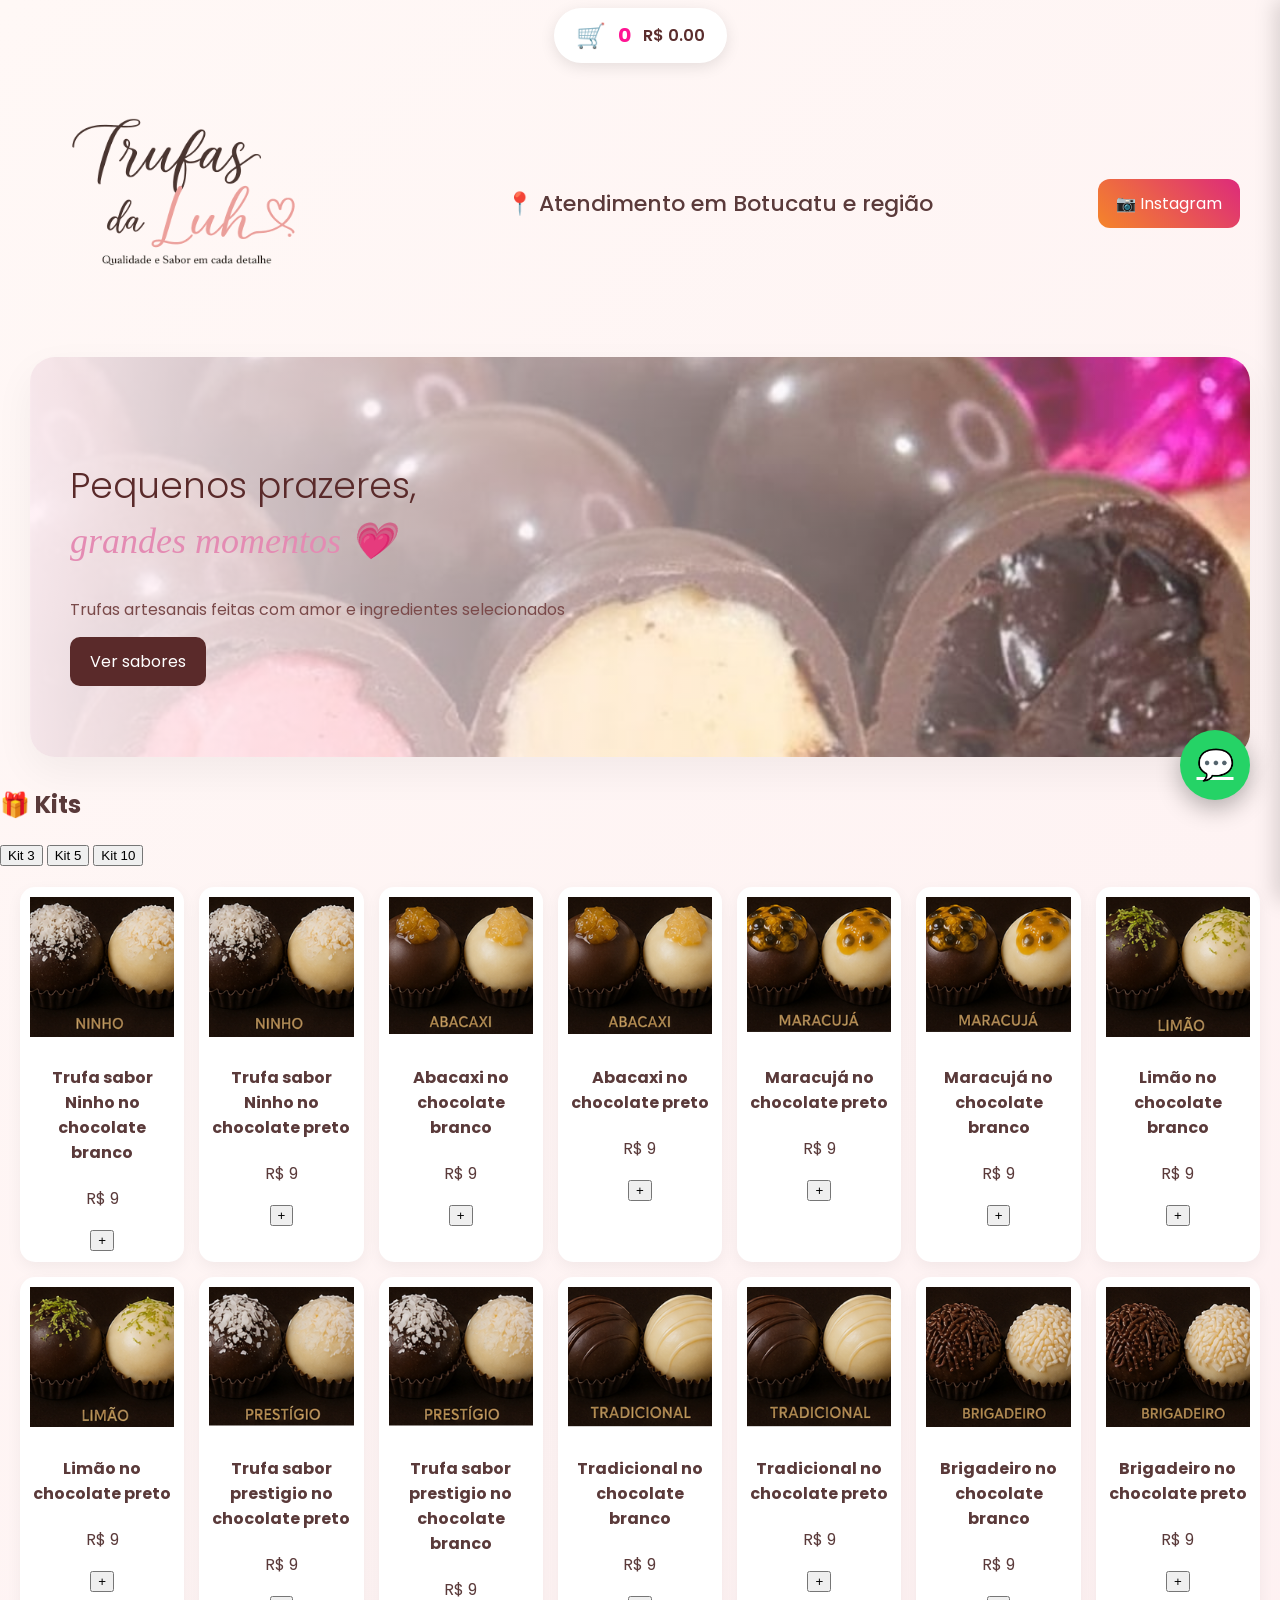
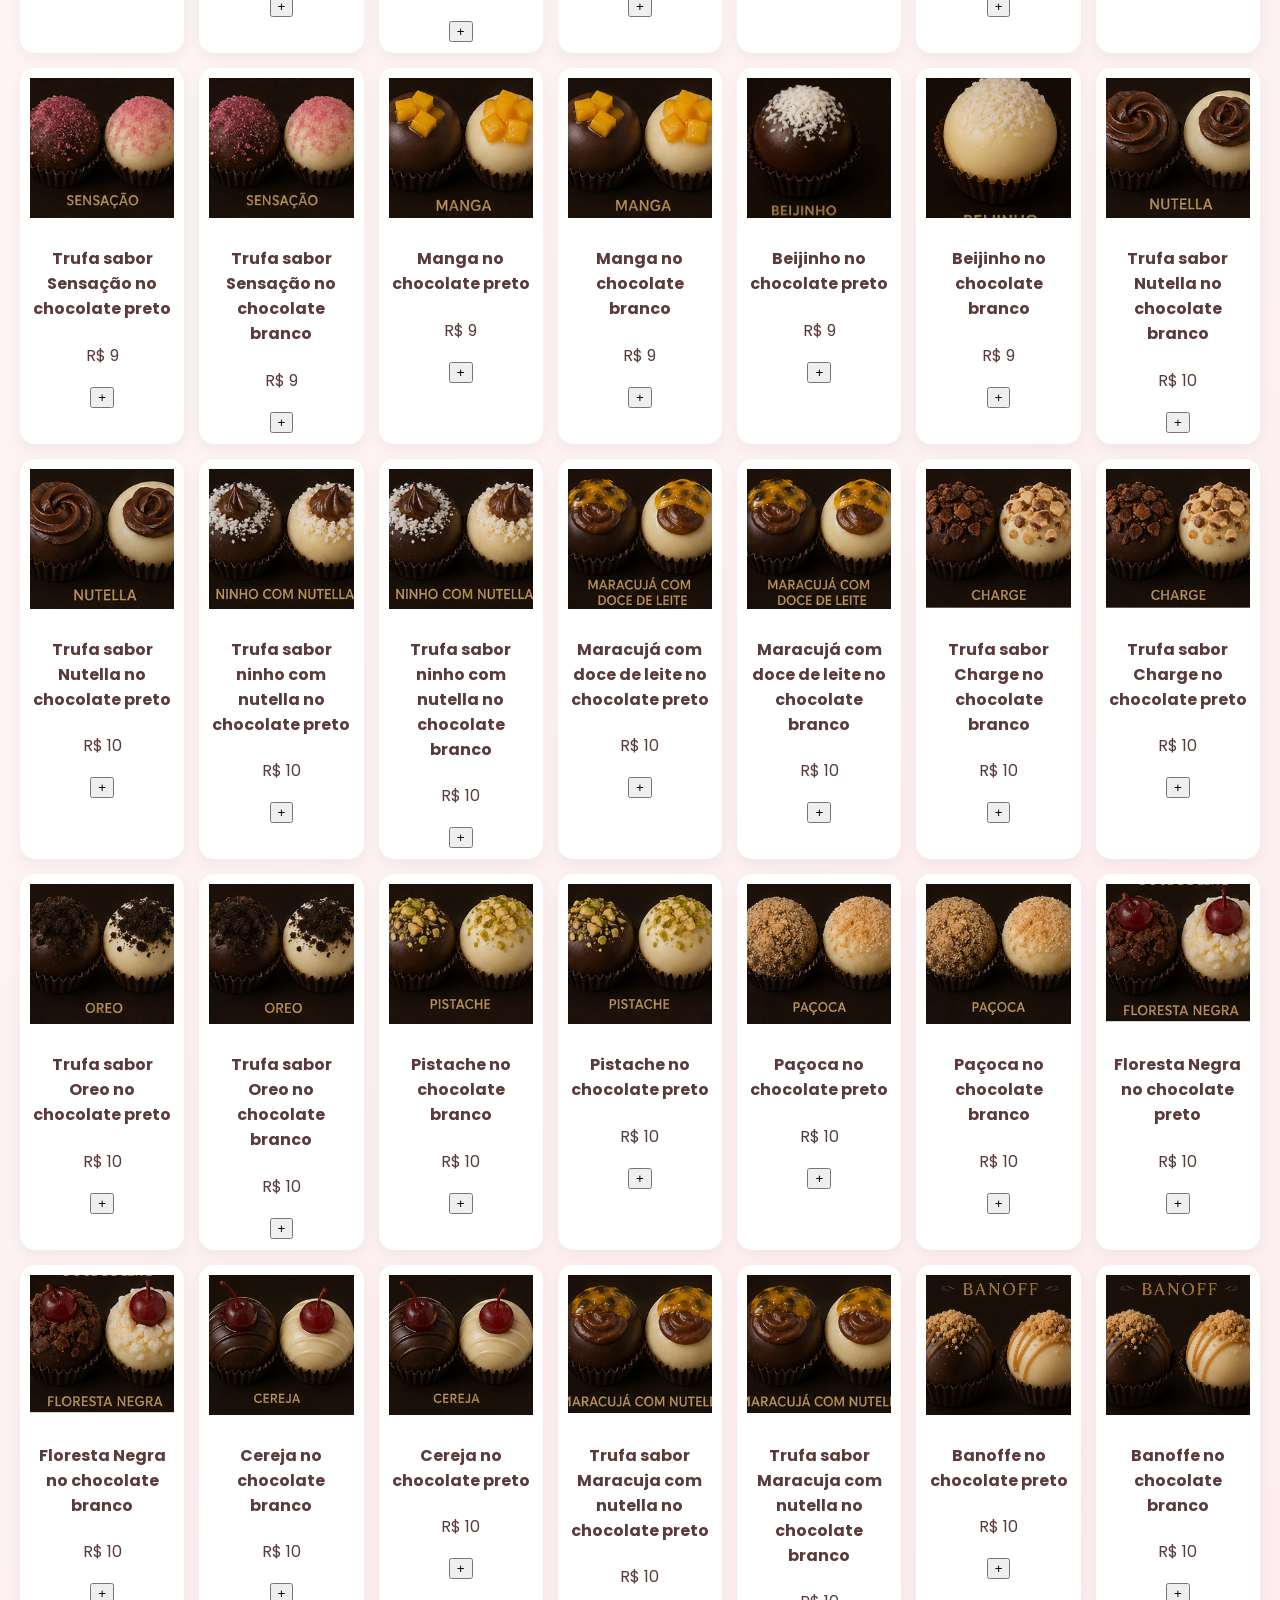
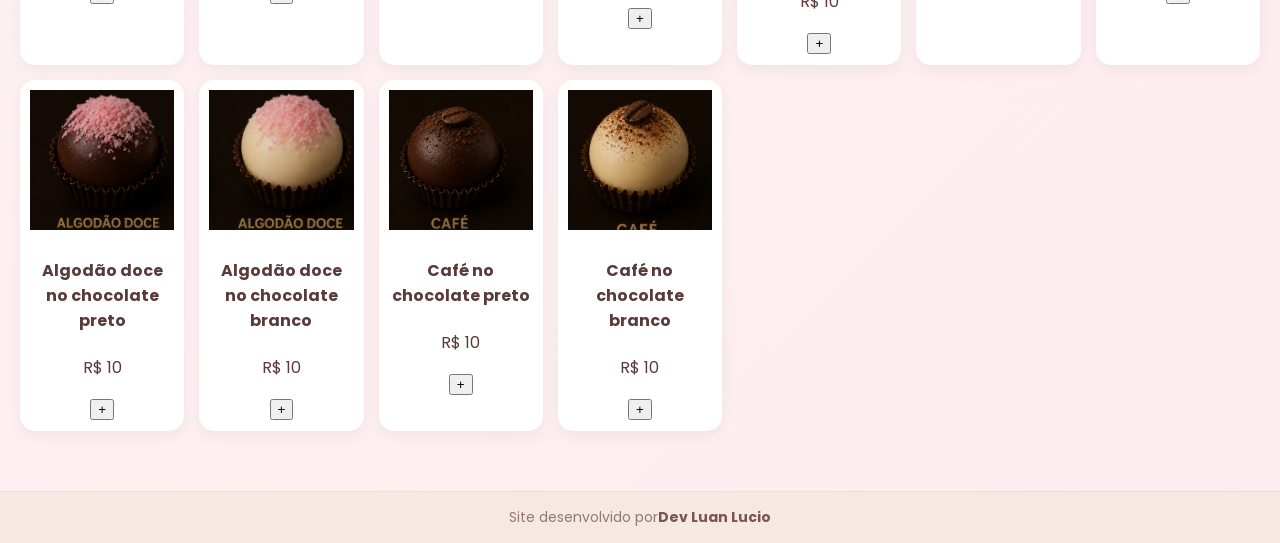
<file: loja.html>
<!DOCTYPE html>
<html lang="pt-BR">
<head>
  <link rel="canonical" href="https://github.io">
  <meta charset="UTF-8">
  <meta name="viewport" content="width=device-width, initial-scale=1.0">

  <title>Trufas da LUH | Trufas Gourmet em Botucatu</title>

  <meta name="description" content="Trufas artesanais e gourmet em Botucatu. Diversos sabores, kits personalizados e delivery. Peça suas trufas da LUH.">

  <meta name="robots" content="index, follow">

  <link rel="canonical" href="https://llucio147.github.io/trufas_da_Luh/">

  <link rel="stylesheet" href="style.css">

  <link href="https://fonts.googleapis.com/css2?family=Poppins:wght@300;400;600&family=Playfair+Display&display=swap" rel="stylesheet">

  <!-- Google tag (gtag.js) -->
  <script async src="https://www.googletagmanager.com/gtag/js?id=G-G1XP1S1P5M"></script>

  <script>
    window.dataLayer = window.dataLayer || [];

    function gtag(){
      dataLayer.push(arguments);
    }

    gtag('js', new Date());

    gtag('config', 'G-G1XP1S1P5M');
  </script>

</head>

<body>

  <div class="topBar">

    <div class="topCarrinho" onclick="toggleCarrinho()">

      <span class="iconeCarrinho">🛒</span>

      <span id="contador">0</span>

      <span id="valorTopo">R$ 0,00</span>

    </div>

  </div>


  <header class="topo">

    <a href="./">
      <img src="logo.png" class="logo" alt="Trufas da LUH - Trufas Gourmet em Botucatu">
    </a>

    <div class="topo__center">
      <p>📍 Atendimento em Botucatu e região</p>
    </div>

    <a
      class="btnInstagram"
      href="https://www.instagram.com/trufas_daluh32"
      target="_blank"
      rel="noopener noreferrer">
      📷 Instagram
    </a>

  </header>


  <section class="hero">

    <div class="heroContent">

      <h1>
        Pequenos prazeres,<br>
        <span>grandes momentos 💗</span>
      </h1>

      <p>
        Trufas artesanais feitas com amor e ingredientes selecionados
      </p>

      <a href="#produtos" class="btnHero">
        Ver sabores
      </a>

    </div>

  </section>


  <section class="kits">

    <h2>🎁 Kits</h2>

    <button onclick="abrirKit(3)">
      Kit 3
    </button>

    <button onclick="abrirKit(5)">
      Kit 5
    </button>

    <button onclick="abrirKit(10)">
      Kit 10
    </button>

  </section>


  <div id="produtos" class="grid"></div>


  <div id="carrinho">

    <div class="carrinhoHeader">

      <h3>Seu Pedido</h3>

      <button onclick="toggleCarrinho()">
        ✖
      </button>

    </div>

    <div id="listaCarrinho"></div>

    <div id="total"></div>

    <button onclick="finalizar()">
      Finalizar Pedido
    </button>

    <button onclick="limparCarrinho()">
      Limpar
    </button>

  </div>


  <a
    class="whatsapp"
    href="https://wa.me/5514991271563?text=vim%20pelo%20site"
    target="_blank"
    rel="noopener noreferrer"
    aria-label="Falar com a Trufas da LUH pelo WhatsApp">
    💬
  </a>


  <!-- MODAL KIT -->

  <div id="modalKit" class="modalKit">

    <div class="modalContent">

      <h3 id="kitTitulo"></h3>

      <div id="kitSabores" class="gridKit"></div>

      <p id="kitContador"></p>

      <div id="kitResumo"></div>

      <button onclick="confirmarKit()">
        Adicionar Kit
      </button>

      <button onclick="fecharKit()">
        Cancelar
      </button>

    </div>

  </div>


  <script src="script.js"></script>


  <!-- SEO IMAGENS -->

  <div style="display:none;">

    <img src="Produtos/Ninho_branco.jpg" alt="Trufa gourmet de Ninho no chocolate branco em Botucatu">

    <img src="Produtos/Ninho_preto.jpg" alt="Trufa gourmet de Ninho no chocolate preto em Botucatu">


    <img src="Produtos/Abacaxi_branco.jpg" alt="Trufa gourmet de Abacaxi no chocolate branco em Botucatu">

    <img src="Produtos/Abacaxi_preto.jpg" alt="Trufa gourmet de Abacaxi no chocolate preto em Botucatu">


    <img src="Produtos/Maracuja_preto.jpg" alt="Trufa gourmet de Maracujá no chocolate preto em Botucatu">

    <img src="Produtos/Maracuja_branco.jpg" alt="Trufa gourmet de Maracujá no chocolate branco em Botucatu">


    <img src="Produtos/Limao_branco.jpg" alt="Trufa gourmet de Limão no chocolate branco em Botucatu">

    <img src="Produtos/Limao_preto.jpg" alt="Trufa gourmet de Limão no chocolate preto em Botucatu">


    <img src="Produtos/Prestigio_preto.jpg" alt="Trufa gourmet Prestígio no chocolate preto em Botucatu">

    <img src="Produtos/Prestigio_branco.jpg" alt="Trufa gourmet Prestígio no chocolate branco em Botucatu">


    <img src="Produtos/Tradicional_branco.jpg" alt="Trufa tradicional no chocolate branco em Botucatu">

    <img src="Produtos/Tradicional_preto.jpg" alt="Trufa tradicional no chocolate preto em Botucatu">


    <img src="Produtos/Brigadeiro_branco.jpg" alt="Trufa gourmet de Brigadeiro no chocolate branco em Botucatu">

    <img src="Produtos/Brigadeiro_preto.jpg" alt="Trufa gourmet de Brigadeiro no chocolate preto em Botucatu">


    <img src="Produtos/Sensacao_preto.jpg" alt="Trufa Sensação no chocolate preto em Botucatu">

    <img src="Produtos/Sensacao_branco.jpg" alt="Trufa Sensação no chocolate branco em Botucatu">


    <img src="Produtos/Manga_preto.jpg" alt="Trufa gourmet de Manga no chocolate preto em Botucatu">

    <img src="Produtos/Manga_branco.jpg" alt="Trufa gourmet de Manga no chocolate branco em Botucatu">


    <img src="Produtos/Nutella_branco.jpg" alt="Trufa gourmet de Nutella no chocolate branco em Botucatu">

    <img src="Produtos/Nutella_preto.jpg" alt="Trufa gourmet de Nutella no chocolate preto em Botucatu">


    <img src="Produtos/Ninu_preto.jpg" alt="Trufa de Ninho com Nutella no chocolate preto em Botucatu">

    <img src="Produtos/Ninu_branco.jpg" alt="Trufa de Ninho com Nutella no chocolate branco em Botucatu">


    <img src="Produtos/Mdl_preto.jpg" alt="Trufa de Maracujá com doce de leite no chocolate preto em Botucatu">

    <img src="Produtos/Mdl_branco.jpg" alt="Trufa de Maracujá com doce de leite no chocolate branco em Botucatu">


    <img src="Produtos/Charge_branco.jpg" alt="Trufa gourmet Charge no chocolate branco em Botucatu">

    <img src="Produtos/Charge_preto.jpg" alt="Trufa gourmet Charge no chocolate preto em Botucatu">


    <img src="Produtos/Oreo_preto.jpg" alt="Trufa gourmet Oreo no chocolate preto em Botucatu">

    <img src="Produtos/Oreo_branco.jpg" alt="Trufa gourmet Oreo no chocolate branco em Botucatu">


    <img src="Produtos/Pistache_branco.jpg" alt="Trufa gourmet de Pistache no chocolate branco em Botucatu">

    <img src="Produtos/Pistache_preto.jpg" alt="Trufa gourmet de Pistache no chocolate preto em Botucatu">


    <img src="Produtos/Pacoca_preto.jpg" alt="Trufa gourmet de Paçoca no chocolate preto em Botucatu">

    <img src="Produtos/Pacoca_branco.jpg" alt="Trufa gourmet de Paçoca no chocolate branco em Botucatu">


    <img src="Produtos/Florestanegra_preto.jpg" alt="Trufa Floresta Negra no chocolate preto em Botucatu">

    <img src="Produtos/Florestanegra_branco.jpg" alt="Trufa Floresta Negra no chocolate branco em Botucatu">


    <img src="Produtos/Cereja_branco.jpg" alt="Trufa gourmet de Cereja no chocolate branco em Botucatu">

    <img src="Produtos/Cereja_preto.jpg" alt="Trufa gourmet de Cereja no chocolate preto em Botucatu">


    <img src="Produtos/Manu_preto.jpg" alt="Trufa de Maracujá com Nutella no chocolate preto em Botucatu">

    <img src="Produtos/Manu_branco.jpg" alt="Trufa de Maracujá com Nutella no chocolate branco em Botucatu">

  </div>


  <footer class="assinatura">

    Site desenvolvido por <strong>Dev Luan Lucio</strong>

  </footer>


</body>
</html>
</file>
<file: style.css>
:root{
  --rosa-principal:#e6a4b4;
  --rosa-medio:#f2c6d2;
  --rosa-claro:#fdecef;
  --bege:#fff8f6;
  --branco:#ffffff;
  --dourado:#c9a227;
  --texto:#5a3a3a;
}
*{
  box-sizing:border-box;
}
/* BASE */
body{
  margin:0;
  font-family:'Poppins', sans-serif;
  background: linear-gradient(135deg,#fff8f6,#fdecef);
  color:#5a3a3a;
}

/* ===== TOPO ===== */
.topo{
  display:flex;
  justify-content:space-between;
  align-items:center;
  padding:20px 40px;
}

.logo{
  width:300px;
  transition:.3s;
}

.logo:hover{
  transform:scale(1.15);
}

/* INSTAGRAM */
.btnInstagram{
  background:linear-gradient(45deg,#f58529,#dd2a7b);
  color:#fff;
  padding:12px 18px;
  border-radius:12px;
  text-decoration:none;
  transition:.3s;
}

.btnInstagram:hover{
  transform:scale(1.05);
}

.whatsapp{
  position:fixed !important; /* força ficar fixo */
  bottom:100px;
  right:30px;

  width:70px;
  height:70px;

  background:#25D366;
  color:#fff;

  border-radius:50%;

  display:flex !important;
  align-items:center;
  justify-content:center;

  font-size:30px;

  z-index:99999; /* acima de tudo */

  box-shadow:0 8px 25px rgba(0,0,0,0.3);

  cursor:pointer;
  transition:.3s;
}

/* hover */
.whatsapp:hover{
  transform:scale(1.1);
}

/* animação leve */
@keyframes pulseWhats{
  0%{transform:scale(1);}
  50%{transform:scale(1.08);}
  100%{transform:scale(1);}
}

.whatsapp{
  animation:pulseWhats 2s infinite;
}


/* ===== HERO ===== */
.hero{
  display:flex;
  align-items:center;
  justify-content:space-between;
  padding:70px 50px;
  gap:40px;

  background: linear-gradient(120deg, #fff, var(--rosa-claro));
  border-radius:25px;
  margin:30px;

  box-shadow:0 15px 40px rgba(0,0,0,0.05);
}

.hero h1{
  font-size:42px;
  font-weight:300;
}

.hero span{
  color:var(--rosa-principal);
  font-family:cursive;
}

.hero p{
  margin:15px 0;
  color:#777;
}

.hero img{
  width:380px;
  border-radius:20px;
  box-shadow:0 15px 30px rgba(0,0,0,0.1);
}

.reviews{
  background:#fff;
  margin:30px;
  padding:30px;
  border-radius:20px;
  box-shadow:0 5px 20px rgba(0,0,0,0.05);
  text-align:center;
}

.review{
  margin:15px 0;
}

.review p{
  font-style:italic;
}

.review span{
  color:gold;
  font-size:20px;
}

/* BOTÃO */
.btnPrimary{
  background:var(--rosa-principal);
  color:#fff;
  padding:14px 25px;
  border-radius:12px;
  text-decoration:none;
  transition:.3s;
}

.btnPrimary:hover{
  transform:scale(1.05);
}

/* ===== BENEFÍCIOS ===== */
.beneficios{
  display:grid;
  grid-template-columns:repeat(auto-fit,minmax(200px,1fr));
  background:var(--branco);
  padding:30px;
  margin:30px;
  border-radius:25px;
  box-shadow:0 10px 25px rgba(0,0,0,0.04);
}

.item{
  position:relative;
  text-align:center;
}

.item:not(:last-child)::after{
  content:"";
  position:absolute;
  right:0;
  top:25%;
  height:50%;
  width:1px;
  background:linear-gradient(to bottom, transparent, var(--dourado), transparent);
}

/* ÍCONES */
.item span{
  font-size:40px;
  display:block;
  margin-bottom:10px;
  transition:.3s;
}

/* TEXTO */
.item p{
  font-size:18px;
  font-family:cursive;
  color:#7a5a5a;
}

/* HOVER */
.item:hover span{
  transform:scale(1.2);
}

.item:hover p{
  color:var(--rosa-principal);
}

/* ===== VITRINE ===== */
.vitrine{
  padding:40px 30px;
}

.vitrine h2{
  font-weight:300;
}

.gridHome{
  display:grid;
  grid-template-columns:repeat(auto-fit,minmax(170px,1fr));
  gap:20px;
}

.cardHome{
  background:var(--branco);
  border-radius:20px;
  overflow:hidden;
  box-shadow:0 8px 20px rgba(0,0,0,0.05);
  transition:.3s;
}

.cardHome:hover{
  transform:translateY(-6px);
}

.cardHome img{
  width:100%;
  height:150px;
  object-fit:cover;
}

.cardHome p{
  padding:10px;
}

/* ===== CTA ===== */
.cta{
  margin:40px;
  padding:40px;
  background:var(--branco);
  border-radius:25px;
  display:flex;
  justify-content:space-between;
  align-items:center;
  box-shadow:0 10px 25px rgba(0,0,0,0.05);
}

.cta img{
  width:250px;
  border-radius:15px;
}

/* ===== LOJA (SUA OUTRA PÁGINA) ===== */

/* PRODUTOS */
.grid{
  display:grid;
  grid-template-columns:repeat(auto-fit,minmax(160px,1fr));
  gap:15px;
  padding:20px;
}

.card{
  background:var(--branco);
  border-radius:15px;
  padding:10px;
  text-align:center;
  box-shadow:0 5px 15px rgba(0,0,0,0.05);
}

.card img{
  width:100%;
  height:140px;
  object-fit:cover;
}

/* CARRINHO */
#carrinho{
  background:var(--branco);
}

/* ===== BOTÃO CARRINHO ===== */
#btnCarrinho{
  position:fixed;
  bottom:20px;
  right:20px;
  background:#e91e63;
  color:#fff;
  padding:18px;
  border-radius:50%;
  font-size:22px;
  z-index:1000;
  cursor:pointer;
  transition:.3s;
}

#btnCarrinho:hover{
  transform:scale(1.1);
}

/* ===== CARRINHO LATERAL ===== */
#carrinho{
  position:fixed;
  top:0;
  right:0;

  width:320px;
max-width:100%;
box-sizing:border-box;
  height:100%;

  background:#fff;
  box-shadow:-5px 0 20px rgba(0,0,0,0.15);

  transform:translateX(100%);
  transition:transform .35s ease;

  z-index:999;
  padding:15px;

  display:flex;
  flex-direction:column;
}

/* ABERTO */
#carrinho.aberto{
  transform:translateX(0);
}

/* HEADER */
.carrinhoHeader{
  display:flex;
  justify-content:space-between;
  align-items:center;
  margin-bottom:10px;
}

/* BOTÃO FECHAR */
.fecharCarrinho{
  background:#e91e63;
  color:#fff;
  border:none;
  padding:6px 10px;
  border-radius:8px;
  cursor:pointer;
}

/* LISTA */
#listaCarrinho{
  flex:1;
  overflow-y:auto;
  margin:10px 0;
}

/* TOTAL */
#total{
  font-weight:bold;
  margin-bottom:10px;
}

/* BOTÕES */
#carrinho button{
  margin:5px 0;
  padding:10px;
  border:none;
  border-radius:10px;
  cursor:pointer;
}

#carrinho button:first-of-type{
  background:#c7c7c7;
  color:#0c0000;
}

#carrinho button:last-of-type{
  background:#ccc;
}

/* animação chamativa */
@keyframes pulseWhats{
  0%{ transform:scale(1); }
  50%{ transform:scale(1.1); }
  100%{ transform:scale(1); }
}
.whatsBox{
  position:fixed;
  bottom:50px;
  right:30px;
  left:auto;
  display:flex;
  align-items:center;
  gap:10px;
  background:#25D366;
  padding:10px 15px;
  border-radius:50px;
  color:#fff;
  font-weight:600;
  box-shadow:0 5px 20px rgba(0,0,0,0.2);
  animation:pulseWhats 2s infinite;
    text-decoration:none;
   
  }
    .whatsBox span{
  color:#fff;
    }

/* MODAL */
.modalContent{
  background:#fff;
  padding:20px;
  border-radius:18px;

  width:90%;
  max-width:380px; /* 👈 menor */

  box-shadow:0 20px 50px rgba(0,0,0,0.2);

  animation:popup .25s ease;
}

/* animação suave */
@keyframes popup{
  from{
    transform:scale(0.8);
    opacity:0;
  }
  to{
    transform:scale(1);
    opacity:1;
  }
}
.modalKit{
  position:fixed;       /* ESSENCIAL */
  top:0;
  left:0;
  width:100%;
  height:100%;

  background:rgba(0,0,0,0.5);

  display:none;
  align-items:center;
  justify-content:center;

  z-index:9999; /* FICA NA FRENTE DE TUDO */
}

/* QUANDO ABRE */
.modalKit.ativo{
  display:flex;
}
.gridKit{
  display:grid;
  grid-template-columns:repeat(1,1fr); /* 1 por linha = mais organizado */
  gap:8px;

  max-height:220px; /* 👈 limite */
  overflow-y:auto;  /* 👈 scroll */

  margin:10px 0;
  padding-right:5px;
}
.Btnsabor{
  display:flex;
  justify-content:space-between;
  align-items:center;

  background:#fdecef;
  border:1px solid #f2c6d2;

  padding:10px 14px;
  border-radius:30px; /* 👈 balão */

  cursor:pointer;
  transition:.2s;
}

/* nome */
.Btnsabor span{
  font-size:14px;
}

/* botão + */
.addBtn{
  background:#e6a4b4;
  color:#fff;
  border:none;

  width:26px;
  height:26px;

  border-radius:50%;
  cursor:pointer;
}
.Btnsabor strong{
  min-width:20px;
  text-align:center;
  font-size:16px;
}

/* selecionado */
.Btnsabor.selected{
  background:#e6a4b4;
  color:#fff;
  border-color:#e6a4b4;
}
.gridKit::-webkit-scrollbar{
  width:6px;
}

.gridKit::-webkit-scrollbar-thumb{
  background:#e6a4b4;
  border-radius:10px;
}
.Btnsabor{
  display:flex;
  justify-content:space-between;
  align-items:center;

  background:#fdecef;
  border:1px solid #f2c6d2;

  padding:10px 14px;
  border-radius:30px;
  margin-bottom:6px;
}

.Btnsabor.selected{
  background:#e6a4b4;
  color:#fff;
}

.addBtn{
  background:#e91e63;
  color:#fff;
  border:none;
  width:26px;
  height:26px;
  border-radius:50%;
  cursor:pointer;
}
/* HERO / BANNER */
.hero{
  height: 400px;

  /* 🔥 IMAGEM + DEGRADE */
  background:
    linear-gradient(to right, rgba(255, 240, 245, 0.95), rgba(255,255,255,0.1)),
    url("banner.jpeg");

  background-size: cover;
  background-position: center;

  display:flex;
  align-items:center;
  padding: 40px;
}

/* TEXTO */
.heroContent{
  max-width: 500px;
}

.heroContent h1{
  font-size: 36px;
  color: #5a2a2a;
}

.heroContent span{
  color:#e48bb3;
  font-style: italic;
}

.heroContent p{
  margin:15px 0;
  color:#7a4a4a;
}

/* BOTÃO */
.btnHero{
  background:#5a2a2a;
  color:#fff;
  padding:12px 20px;
  border-radius:10px;
  text-decoration:none;
  display:inline-block;
  transition:.3s;
}

.btnHero:hover{
  transform:scale(1.05);
  background:#7a3a3a;
}
/* CELULAR */
@media(max-width:768px){

  .topo{
    flex-direction:column;
    gap:15px;
    text-align:center;
  }

  .logo{
    width:120px;
  }

  .hero{
    height:auto;
    padding:30px 20px;
    text-align:center;
  }

  .heroContent h1{
    font-size:28px;
  }

  .heroContent p{
    font-size:15px;
  }

  .grid{
    grid-template-columns:repeat(2,1fr);
    gap:10px;
    padding:10px;
  }

  .card{
    padding:8px;
  }

  .card img{
    height:120px;
  }

  .card h4{
    font-size:14px;
  }

  .card p{
    font-size:14px;
  }

  #carrinho{
    width:100%;
    z-index:9999;
  }

  .modalContent{
    width:95%;
    max-height:90vh;
    overflow:auto;
  }

  .gridKit{
    grid-template-columns:1fr;
  }

  .btnInstagram{
    width:90%;
    text-align:center;
  }

  #btnCarrinho,
  .whatsapp{
    width:65px;
    height:65px;
    font-size:28px;
  }

}
/* RESPONSIVO CARRINHO CELULAR */
@media(max-width:768px){

  #carrinho{
    width:100%;
    max-width:100%;
    right:0;
    left:0;
    padding:15px;
    box-sizing:border-box;
    overflow-x:hidden;
  }

  #listaCarrinho{
    width:100%;
    overflow-x:hidden;
  }

  #carrinho button{
    max-width:100%;
  }

}
/* BLOCO INFERIOR */
.momentoEspecial{
  min-height:250px;

  padding:90px;

  border-radius:25px;

  display:flex;
  align-items:center;

  background:
    linear-gradient(
      to right,
      rgba(255,245,247,0.96) 30%,
      rgba(255,245,247,0.75) 50%,
      rgba(255,245,247,0.15) 100%
    ),
    url("inferior.jpeg");

  background-size:cover;
  background-position:center right;
  background-repeat:no-repeat;
}

/* TEXTO */
.momentoEspecial .texto{
  max-width:500px;
  z-index:2;
}

.momentoEspecial h2{
  font-size:42px;
  color:#5b2f2f;
  line-height:1.2;
}

.momentoEspecial p{
  font-size:18px;
  color:#7b5a5a;
  margin:20px 0;
}

/* BOTÃO */
.momentoEspecial .btnPedido{
  background:#ff4fa3;
  color:#fff;

  padding:14px 28px;

  border-radius:14px;

  text-decoration:none;

  display:inline-block;

  transition:.3s;
}

.momentoEspecial .btnPedido:hover{
  transform:scale(1.05);
}
@media(max-width:768px){

  .momentoEspecial{
    padding:25px;
    background-position:center;
  }

  .momentoEspecial h2{
    font-size:28px;
  }

}
.topo__center p{
  transition:
    transform .3s ease,
    color .3s ease,
    text-shadow .3s ease;
    font-size:clamp(16px, 2vw, 22px);
font-weight:500;
font-size:clamp(22px, 2vw, 22px);

  cursor:default;
}

/* ANIMAÇÃO */
.topo__center p:hover{
  transform:scale(1.06);

  color:#ff4fa3;

  text-shadow:
    0 0 8px rgba(255,79,163,.35);
}
.topo__center p:hover{
  transform:
    scale(1.06)
    translateY(-2px);
}
/* CARRINHO TOPO */
#btnCarrinho{

  position:fixed;

  top:15px;

  left:50%;

  transform:translateX(-50%);

  background:#f5e9df;

  border-radius:50px;

  padding:10px 18px;

  display:flex;
  align-items:center;
  gap:12px;

  box-shadow:0 5px 20px rgba(0,0,0,0.15);

  z-index:9999;

  cursor:pointer;

  transition:.3s;

  width:auto;

  right:auto;

  bottom:auto;
}

#btnCarrinho:hover{
  transform:scale(1.05);
}

.iconeCarrinho{
  font-size:28px;
}

.infoCarrinho{
  display:flex;
  flex-direction:column;
  line-height:1.1;
}

#contador{
  font-weight:700;
  font-size:18px;
  color:#ff1493;
}

#valorTopo{
  font-size:14px;
  color:#555;
}
/* BARRA TOPO */
.topBar{

  position:fixed;

  top:0;
  left:0;

  width:100%;

  height:70px;

  display:flex;

  justify-content:center;

  align-items:center;

  z-index:998;;
 
}

/* CARRINHO */
.topCarrinho{

  display:flex;

  align-items:center;

  gap:12px;

  background:#fff;

  padding:10px 22px;

  border-radius:50px;

  cursor:pointer;

  transition:.3s;

  box-shadow:0 4px 15px rgba(0,0,0,0.1);
}

.topCarrinho:hover{
  transform:scale(1.04);
}

.iconeCarrinho{
  font-size:24px;
}

#contador{
  font-size:20px;
  font-weight:700;
  color:#ff1493;
}

#valorTopo{
  font-size:16px;
  font-weight:600;
  color:#5a2d2d;
}

  /* EMPURRA O SITE */
body{
  padding-top:80px;
}
.assinatura{

  width:100%;

  text-align:center;

  padding:25px 10px;

  margin-top:50px;

  font-size:14px;

  color:#7a5a5a;

  opacity:0.8;

  background:#f5e9df;

  border-top:1px solid rgba(0,0,0,0.05);
}

.assinatura{

  display:flex;

  justify-content:center;

  align-items:center;

  width:100%;

  text-align:center;

  padding:25px 10px;

  margin-top:50px;

  font-size:14px;

  color:#7a5a5a;

  opacity:0.8;

  background:#f5e9df;

  border-top:1px solid rgba(0,0,0,0.05);
}

.assinatura{

  display:flex;

  justify-content:center;

  align-items:center;

  width:100%;

  text-align:center;

  padding:15px 10px;

  margin-top:40px;

  font-size:14px;

  color:#7a5a5a;

  opacity:0.8;
}

.assinatura strong{
  color:#5a2d2d;
}

@media(max-width:768px){

  .assinatura{

    font-size:12px;

    padding:20px 10px;

  }

}
</file>
